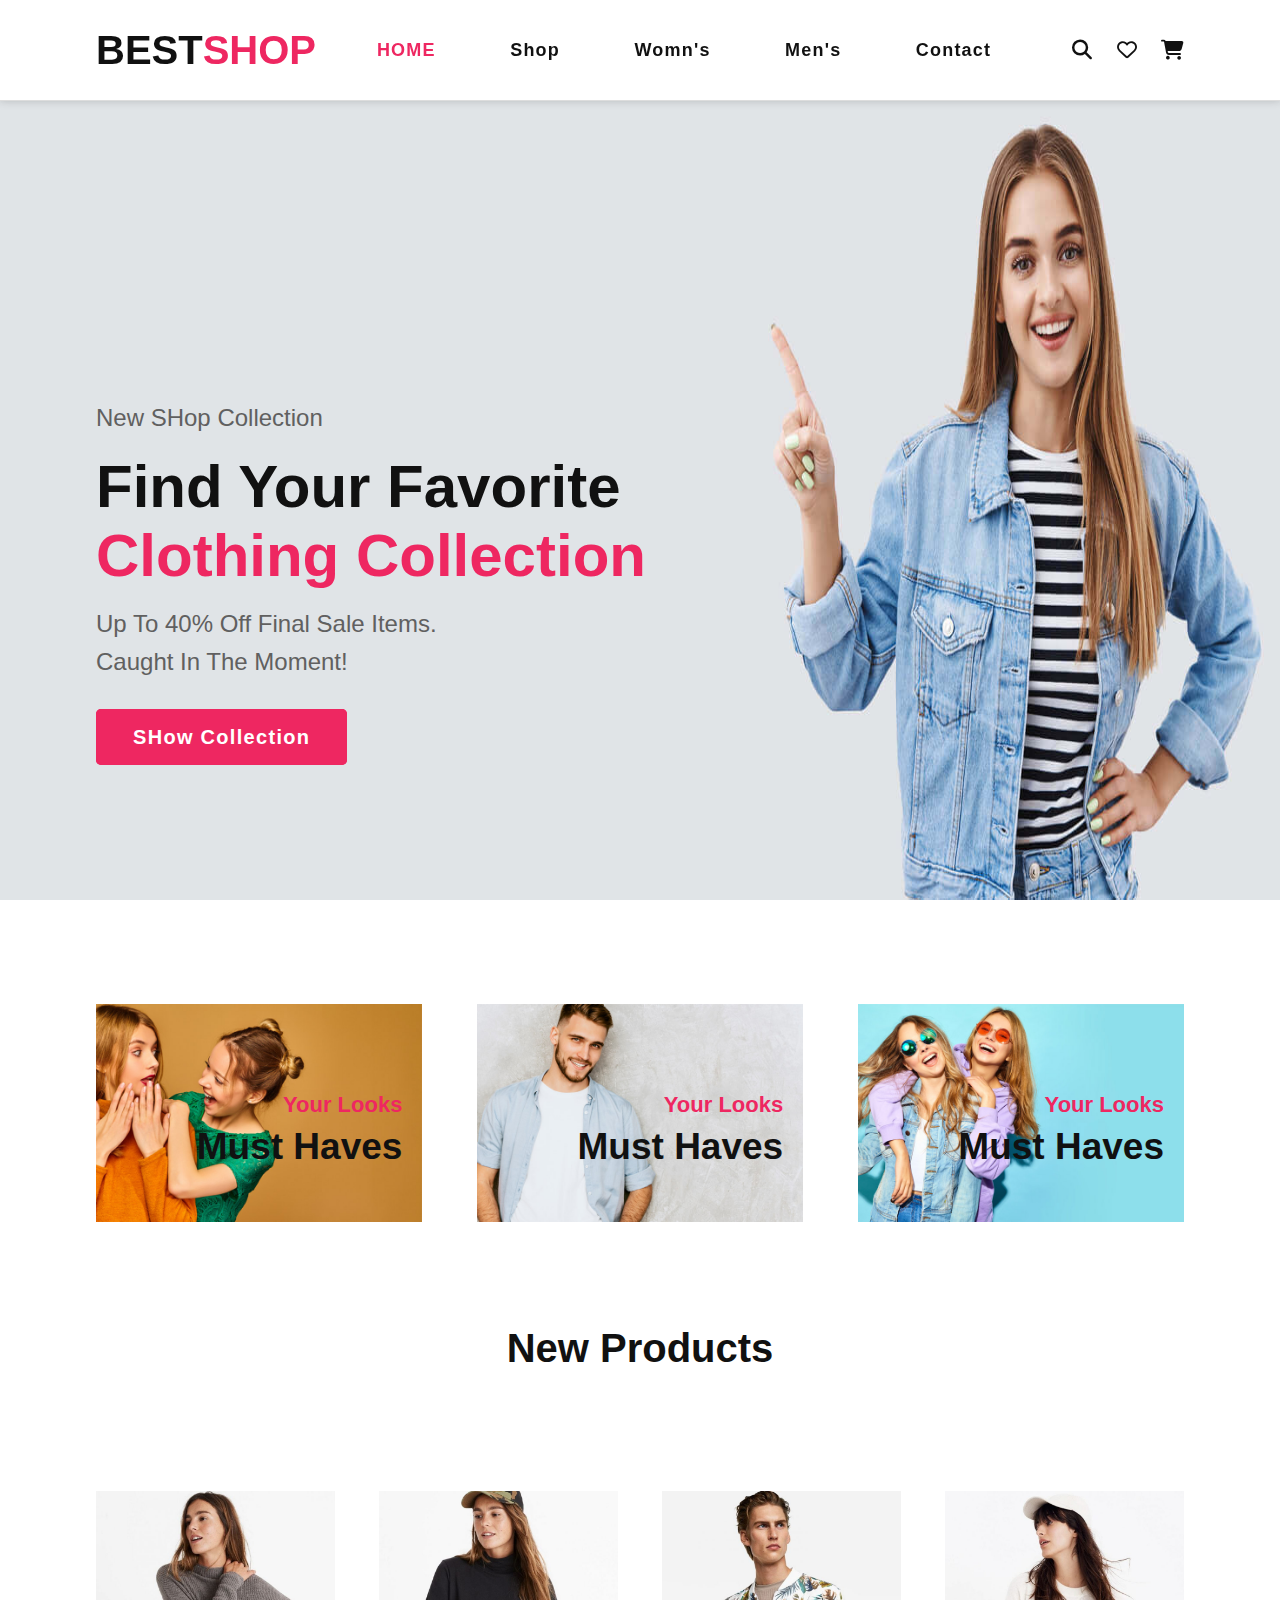
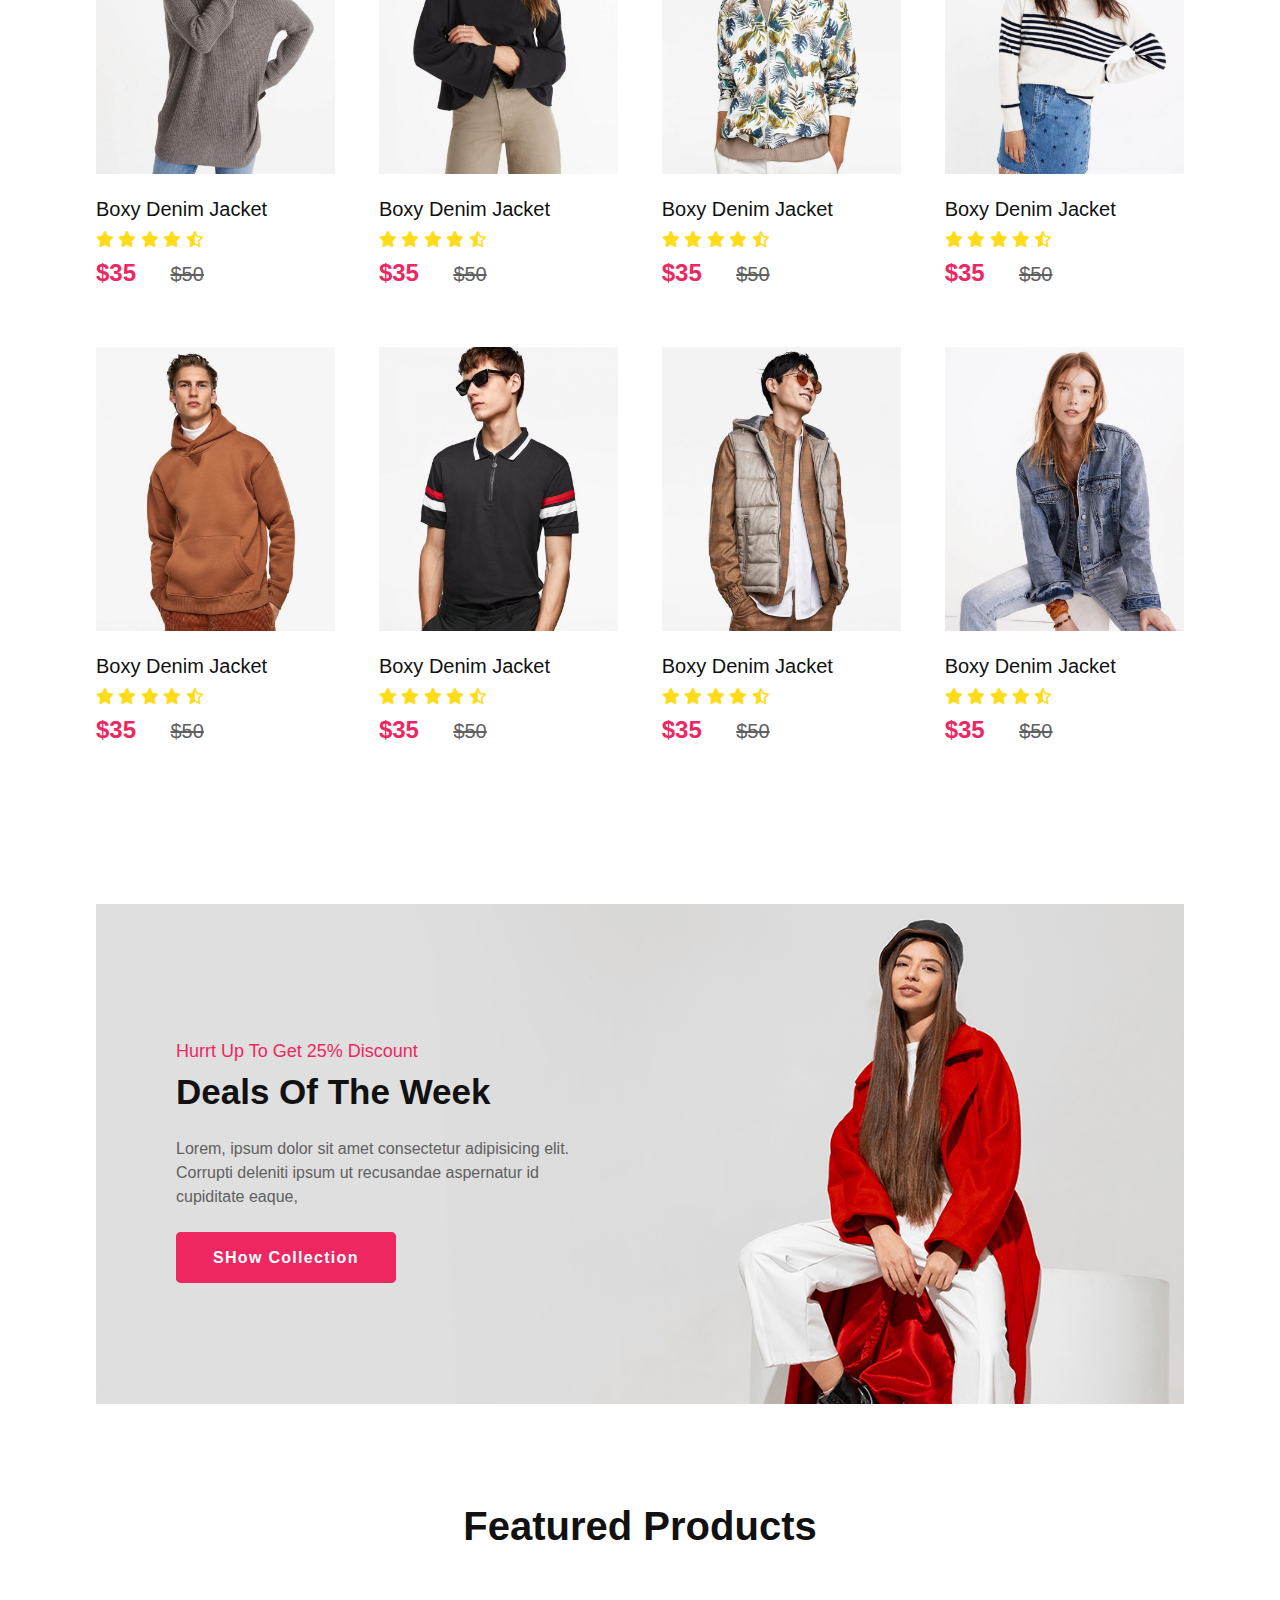
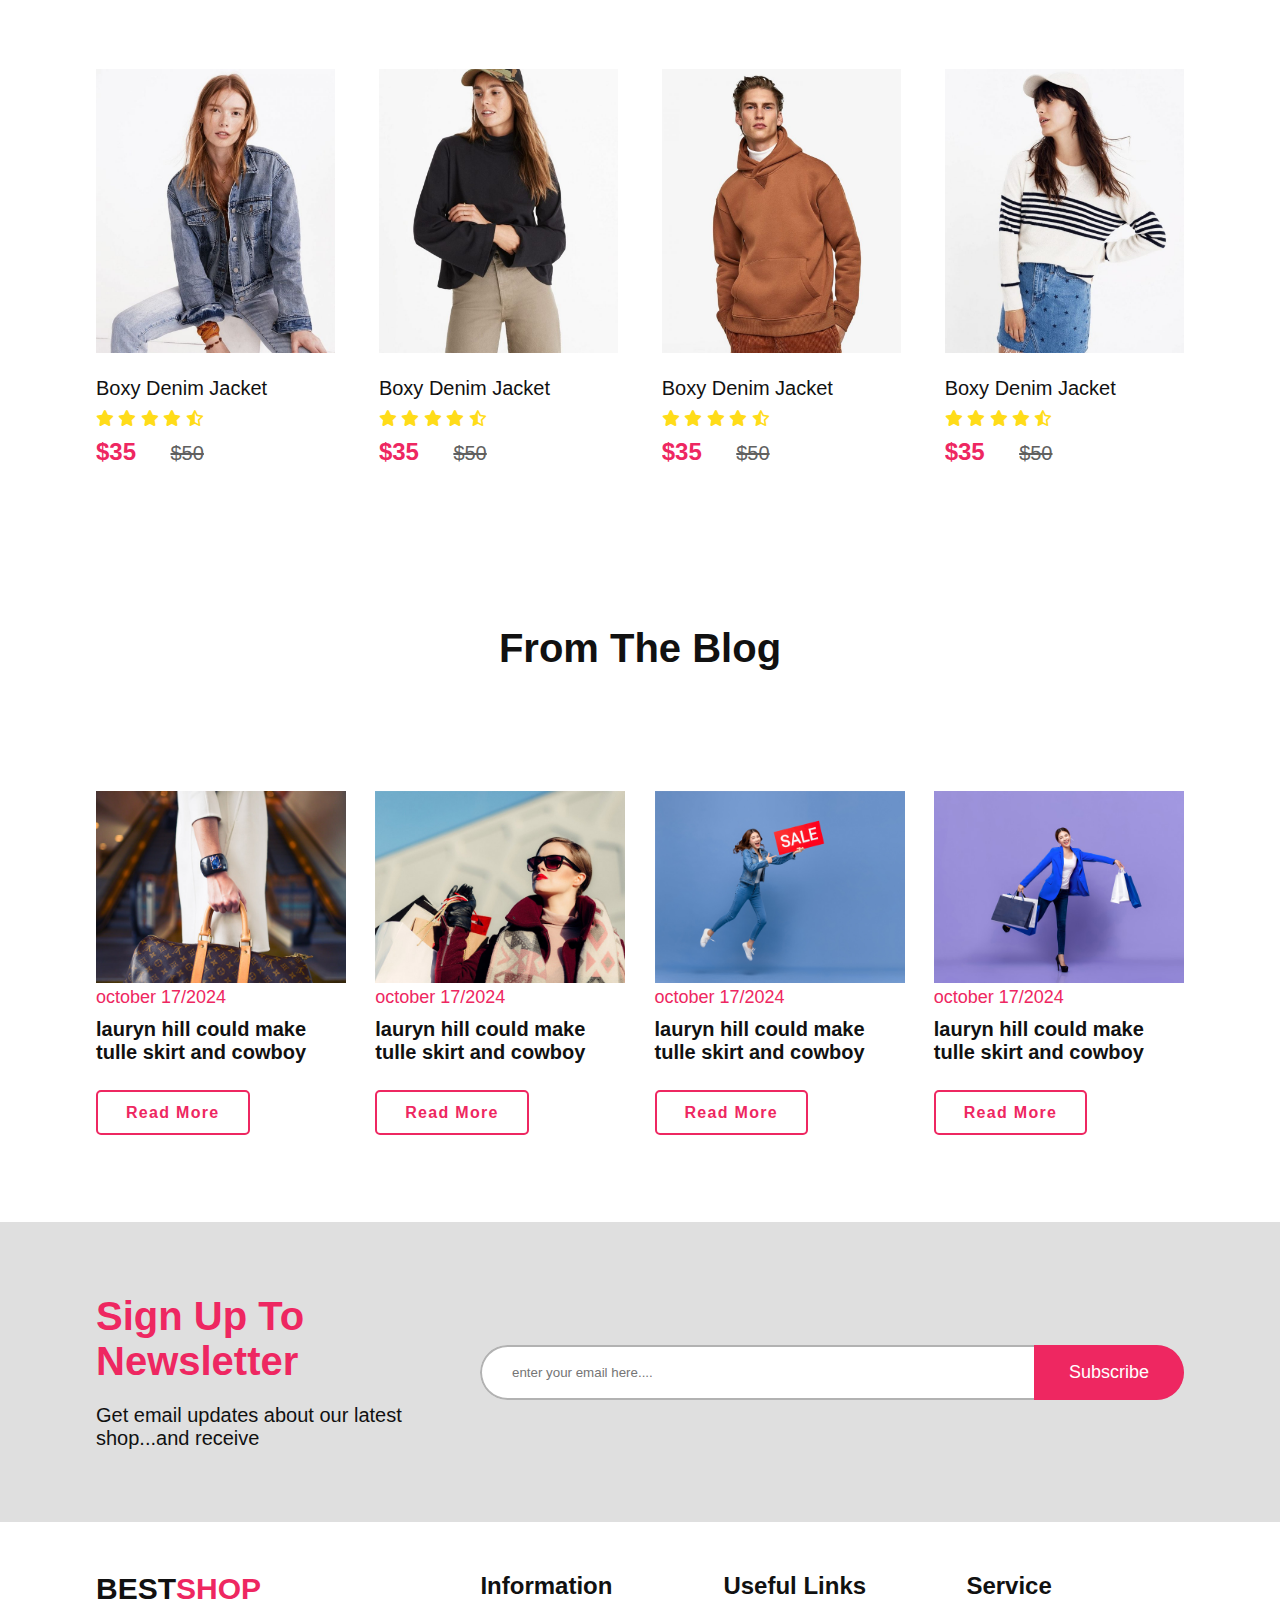
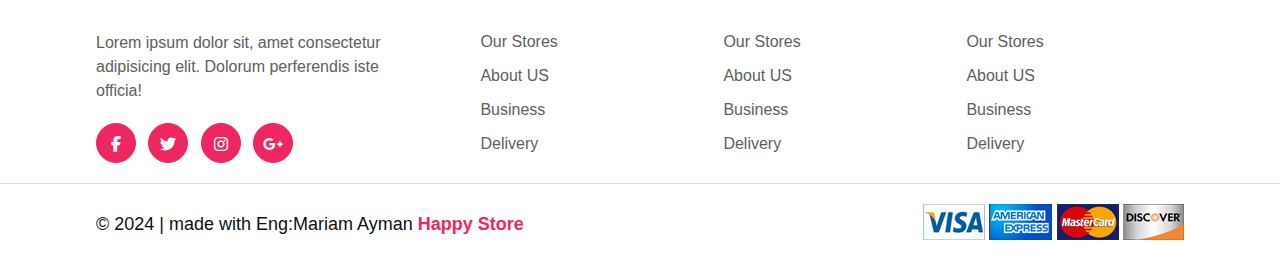
<file: index.html>
<!DOCTYPE html>
<html lang="en">
<head>
    <meta charset="UTF-8">
    <meta name="viewport" content="width=device-width, initial-scale=1.0">
    <title>HAPPY STORE</title>
    <link rel="stylesheet" href="style.css">
    <link rel="stylesheet" href="https://cdnjs.cloudflare.com/ajax/libs/font-awesome/6.4.0/css/all.min.css">
    <link rel="stylesheet" href="">
</head>
<body>
    <header>
        <nav>
            <a href="#" class="logo">Best<span>shop</span></a>
            <div class="nav-links">
                <a href="#" class="active">HOME</a>
                <a href="#">shop</a>
                <a href="#">Womn's</a>
                <a href="#">Men's</a>
                <a href="#">Contact</a>
            </div>

            <div class="right-nav">
                <a href="#"><i class="fa-solid fa-magnifying-glass"></i></a>
                <a href="#"><i class="fa-regular fa-heart"></i></a>
                <a href="#"><i class="fa-solid fa-cart-shopping"></i></a>
            </div>
        </nav>
    </header>

    <section class="hero">
        <img src="img/bg-home.jpg" alt="">
        <div class="container">
            <div class="content">
                <p>New SHop Collection</p>
                <h1>Find Your Favorite <br><span>Clothing Collection</span></h1>
                <p>up to 40% off final sale items.</p>
                <p class="last-p">caught in the moment!</p>
                <a href="#" class="btn">SHow Collection</a>
            </div>
        </div>
    </section>

    <section class="banner">
        <div class="boxs containar">
            <div class="box">
                <img src="img/b-1.jpg" alt="">
                <div class="text">
                    <span>Your Looks</span>
                    <h5>Must Haves</h5>
                    <a href="#" class="btn">Discover Now</a>
                </div>
            </div>
            <div class="box">
                <img src="img/b-2.jpg" alt="">
                <div class="text">
                    <span>Your Looks</span>
                    <h5>Must Haves</h5>
                    <a href="#" class="btn">Discover Now</a>
                </div>
            </div>
            <div class="box">
                <img src="img/b-3.jpg" alt="">
                <div class="text">
                    <span>Your Looks</span>
                    <h5>Must Haves</h5>
                    <a href="#" class="btn">Discover Now</a>
                </div>
            </div>
        </div>
    </section>


    <section class="products">
        <div class="container">
            <div class="top-sec">
                <h3>New Products</h3>
            </div>
            <div class="items">
                <div class="item">
                    <img src="img/1.jpg" alt="">
                    <div class="product-desc">
                        <a href="#" class="title-prod">Boxy Denim Jacket </a>
                        <div class="stars">
                            <i class="fa-solid fa-star"></i>
                            <i class="fa-solid fa-star"></i>
                            <i class="fa-solid fa-star"></i>
                            <i class="fa-solid fa-star"></i>
                            <i class="fa-regular fa-star-half-stroke"></i>
                        </div>
                        <div class="price">
                            <span>$35</span>
                            <del>$50</del>
                        </div>
                        <div class="icon-product">
                            <a href="#"><i class="fa-regular fa-heart"></i></a>
                            <a href="#"><i class="fa-solid fa-cart-shopping"></i></a>
                            <a href="#"><i class="fa-solid fa-arrow-right-arrow-left"></i></a>
                        </div>
                    </div>

                </div>
                <div class="item">
                    <img src="img/2.jpg" alt="">
                    <div class="product-desc">
                        <a href="#" class="title-prod">Boxy Denim Jacket </a>
                        <div class="stars">
                            <i class="fa-solid fa-star"></i>
                            <i class="fa-solid fa-star"></i>
                            <i class="fa-solid fa-star"></i>
                            <i class="fa-solid fa-star"></i>
                            <i class="fa-regular fa-star-half-stroke"></i>
                        </div>
                        <div class="price">
                            <span>$35</span>
                            <del>$50</del>
                        </div>
                        <div class="icon-product">
                            <a href="#"><i class="fa-regular fa-heart"></i></a>
                            <a href="#"><i class="fa-solid fa-cart-shopping"></i></a>
                            <a href="#"><i class="fa-solid fa-arrow-right-arrow-left"></i></a>
                        </div>
                    </div>
                </div>
                <div class="item">
                    <img src="img/3.jpg" alt="">
                    <div class="product-desc">
                        <a href="#" class="title-prod">Boxy Denim Jacket </a>
                        <div class="stars">
                            <i class="fa-solid fa-star"></i>
                            <i class="fa-solid fa-star"></i>
                            <i class="fa-solid fa-star"></i>
                            <i class="fa-solid fa-star"></i>
                            <i class="fa-regular fa-star-half-stroke"></i>
                        </div>
                        <div class="price">
                            <span>$35</span>
                            <del>$50</del>
                        </div>
                        <div class="icon-product">
                            <a href="#"><i class="fa-regular fa-heart"></i></a>
                            <a href="#"><i class="fa-solid fa-cart-shopping"></i></a>
                            <a href="#"><i class="fa-solid fa-arrow-right-arrow-left"></i></a>
                        </div>
                    </div>
                </div>
                <div class="item">
                    <img src="img/4.jpg" alt="">
                    <div class="product-desc">
                        <a href="#" class="title-prod">Boxy Denim Jacket </a>
                        <div class="stars">
                            <i class="fa-solid fa-star"></i>
                            <i class="fa-solid fa-star"></i>
                            <i class="fa-solid fa-star"></i>
                            <i class="fa-solid fa-star"></i>
                            <i class="fa-regular fa-star-half-stroke"></i>
                        </div>
                        <div class="price">
                            <span>$35</span>
                            <del>$50</del>
                        </div>
                        <div class="icon-product">
                            <a href="#"><i class="fa-regular fa-heart"></i></a>
                            <a href="#"><i class="fa-solid fa-cart-shopping"></i></a>
                            <a href="#"><i class="fa-solid fa-arrow-right-arrow-left"></i></a>
                        </div>
                    </div>
                </div>
                <div class="item">
                    <img src="img/5.jpg" alt="">
                    <div class="product-desc">
                        <a href="#" class="title-prod">Boxy Denim Jacket </a>
                        <div class="stars">
                            <i class="fa-solid fa-star"></i>
                            <i class="fa-solid fa-star"></i>
                            <i class="fa-solid fa-star"></i>
                            <i class="fa-solid fa-star"></i>
                            <i class="fa-regular fa-star-half-stroke"></i>
                        </div>
                        <div class="price">
                            <span>$35</span>
                            <del>$50</del>
                        </div>
                        <div class="icon-product">
                            <a href="#"><i class="fa-regular fa-heart"></i></a>
                            <a href="#"><i class="fa-solid fa-cart-shopping"></i></a>
                            <a href="#"><i class="fa-solid fa-arrow-right-arrow-left"></i></a>
                        </div>
                    </div>
                </div>
                <div class="item">
                    <img src="img/6.jpg" alt="">
                    <div class="product-desc">
                        <a href="#" class="title-prod">Boxy Denim Jacket </a>
                        <div class="stars">
                            <i class="fa-solid fa-star"></i>
                            <i class="fa-solid fa-star"></i>
                            <i class="fa-solid fa-star"></i>
                            <i class="fa-solid fa-star"></i>
                            <i class="fa-regular fa-star-half-stroke"></i>
                        </div>
                        <div class="price">
                            <span>$35</span>
                            <del>$50</del>
                        </div>
                        <div class="icon-product">
                            <a href="#"><i class="fa-regular fa-heart"></i></a>
                            <a href="#"><i class="fa-solid fa-cart-shopping"></i></a>
                            <a href="#"><i class="fa-solid fa-arrow-right-arrow-left"></i></a>
                        </div>
                    </div>
                </div>
                    <div class="item">
                        <img src="img/7.jpg" alt="">
                        <div class="product-desc">
                            <a href="#" class="title-prod">Boxy Denim Jacket </a>
                            <div class="stars">
                                <i class="fa-solid fa-star"></i>
                                <i class="fa-solid fa-star"></i>
                                <i class="fa-solid fa-star"></i>
                                <i class="fa-solid fa-star"></i>
                                <i class="fa-regular fa-star-half-stroke"></i>
                            </div>
                            <div class="price">
                                <span>$35</span>
                                <del>$50</del>
                            </div>
                            <div class="icon-product">
                                <a href="#"><i class="fa-regular fa-heart"></i></a>
                                <a href="#"><i class="fa-solid fa-cart-shopping"></i></a>
                                <a href="#"><i class="fa-solid fa-arrow-right-arrow-left"></i></a>
                            </div>
                        </div>
                    </div>
                    <div class="item">
                        <img src="img/8.jpg" alt="">
                        <div class="product-desc">
                            <a href="#" class="title-prod">Boxy Denim Jacket </a>
                            <div class="stars">
                                <i class="fa-solid fa-star"></i>
                                <i class="fa-solid fa-star"></i>
                                <i class="fa-solid fa-star"></i>
                                <i class="fa-solid fa-star"></i>
                                <i class="fa-regular fa-star-half-stroke"></i>
                            </div>
                            <div class="price">
                                <span>$35</span>
                                <del>$50</del>
                            </div>
                            <div class="icon-product">
                                <a href="#"><i class="fa-regular fa-heart"></i></a>
                                <a href="#"><i class="fa-solid fa-cart-shopping"></i></a>
                                <a href="#"><i class="fa-solid fa-arrow-right-arrow-left"></i></a>
                            </div>
                        </div>
                    </div>
            </div>
                                  <!---8 item-->

                        </div>
                    </div>
                </div>
            </div>
        </div>
    </section>

    <section class="banner-2">
        <div class="container">
            <div class="content">
                <span>hurrt up to get 25% discount </span>
                <h3>deals of the week</h3>
                <p>Lorem, ipsum dolor sit amet consectetur adipisicing elit.
                     Corrupti deleniti ipsum ut recusandae aspernatur id cupiditate eaque,</p>
                <a href="#" class="btn"> SHow Collection</a>
            </div>
        </div>
    </section>

    <section class="products">
        <div class="container">
            <div class="top-sec">
                <h3>Featured Products</h3>
            </div>
            <div class="items">
                <div class="item">
                    <img src="img/8.jpg" alt="">
                    <div class="product-desc">
                        <a href="#" class="title-prod">Boxy Denim Jacket </a>
                        <div class="stars">
                            <i class="fa-solid fa-star"></i>
                            <i class="fa-solid fa-star"></i>
                            <i class="fa-solid fa-star"></i>
                            <i class="fa-solid fa-star"></i>
                            <i class="fa-regular fa-star-half-stroke"></i>
                        </div>
                        <div class="price">
                            <span>$35</span>
                            <del>$50</del>
                        </div>
                        <div class="icon-product">
                            <a href="#"><i class="fa-regular fa-heart"></i></a>
                            <a href="#"><i class="fa-solid fa-cart-shopping"></i></a>
                            <a href="#"><i class="fa-solid fa-arrow-right-arrow-left"></i></a>
                        </div>
                    </div>

                </div>
                <div class="item">
                    <img src="img/2.jpg" alt="">
                    <div class="product-desc">
                        <a href="#" class="title-prod">Boxy Denim Jacket </a>
                        <div class="stars">
                            <i class="fa-solid fa-star"></i>
                            <i class="fa-solid fa-star"></i>
                            <i class="fa-solid fa-star"></i>
                            <i class="fa-solid fa-star"></i>
                            <i class="fa-regular fa-star-half-stroke"></i>
                        </div>
                        <div class="price">
                            <span>$35</span>
                            <del>$50</del>
                        </div>
                        <div class="icon-product">
                            <a href="#"><i class="fa-regular fa-heart"></i></a>
                            <a href="#"><i class="fa-solid fa-cart-shopping"></i></a>
                            <a href="#"><i class="fa-solid fa-arrow-right-arrow-left"></i></a>
                        </div>
                    </div>
                </div>
                <div class="item">
                    <img src="img/5.jpg" alt="">
                    <div class="product-desc">
                        <a href="#" class="title-prod">Boxy Denim Jacket </a>
                        <div class="stars">
                            <i class="fa-solid fa-star"></i>
                            <i class="fa-solid fa-star"></i>
                            <i class="fa-solid fa-star"></i>
                            <i class="fa-solid fa-star"></i>
                            <i class="fa-regular fa-star-half-stroke"></i>
                        </div>
                        <div class="price">
                            <span>$35</span>
                            <del>$50</del>
                        </div>
                        <div class="icon-product">
                            <a href="#"><i class="fa-regular fa-heart"></i></a>
                            <a href="#"><i class="fa-solid fa-cart-shopping"></i></a>
                            <a href="#"><i class="fa-solid fa-arrow-right-arrow-left"></i></a>
                        </div>
                    </div>
                </div>
                <div class="item">
                    <img src="img/4.jpg" alt="">
                    <div class="product-desc">
                        <a href="#" class="title-prod">Boxy Denim Jacket </a>
                        <div class="stars">
                            <i class="fa-solid fa-star"></i>
                            <i class="fa-solid fa-star"></i>
                            <i class="fa-solid fa-star"></i>
                            <i class="fa-solid fa-star"></i>
                            <i class="fa-regular fa-star-half-stroke"></i>
                        </div>
                        <div class="price">
                            <span>$35</span>
                            <del>$50</del>
                        </div>
                        <div class="icon-product">
                            <a href="#"><i class="fa-regular fa-heart"></i></a>
                            <a href="#"><i class="fa-solid fa-cart-shopping"></i></a>
                            <a href="#"><i class="fa-solid fa-arrow-right-arrow-left"></i></a>
                        </div>
                    </div>
                </div>
            </div>
                                  <!---4 item-->

                        </div>
                    </div>
                </div>
            </div>
        </div>
    </section>

    <section class="blog">
        <div class="container">
            <div class="top-sec">
                <h3>From The Blog</h3>
            </div>

            <div class="boxs">
                <div class="box">
                    <img src="img/blog1.jpg" alt="">
                    <div class="desc-blog">
                        <span>october 17/2024</span>
                        <h4>lauryn hill could make tulle skirt and cowboy</h4>
                        <a href="#" class="btn"> Read More</a>
                    </div>
                </div>
                <div class="box">
                    <img src="img/blog2.jpg" alt="">
                    <div class="desc-blog">
                        <span>october 17/2024</span>
                        <h4>lauryn hill could make tulle skirt and cowboy</h4>
                        <a href="#" class="btn"> Read More</a>
                    </div>
                </div>
                <div class="box">
                    <img src="img/blog3.jpg" alt="">
                    <div class="desc-blog">
                        <span>october 17/2024</span>
                        <h4>lauryn hill could make tulle skirt and cowboy</h4>
                        <a href="#" class="btn"> Read More</a>
                    </div>
                </div>
                <div class="box">
                    <img src="img/blog4.jpg" alt="">
                    <div class="desc-blog">
                        <span>october 17/2024</span>
                        <h4>lauryn hill could make tulle skirt and cowboy</h4>
                        <a href="#" class="btn"> Read More</a>
                    </div>
                </div>
        </div>
    </section>

    <div class="newsletter">
        <div class="container">
            <div class="text">
                <h4>sign up to newsletter</h4>
                <p>Get email updates about our latest shop...and receive </p>
            </div>
            <div class="subscribe-form">
                <form action="">
                    <input type="email" placeholder="enter your email here....">
                    <button class="btn-ser">Subscribe</button>
                </form>
            </div>
        </div>
    </div>

    <footer>
        <div class="container">
            <div class="big-rows">
                <h6 class="logo">best<span>shop</span></h6>
                <p>Lorem ipsum dolor sit, amet consectetur adipisicing elit. Dolorum perferendis iste officia!</p>
                <div class="cosial-icon">
                    <a href="#"><i class="fa-brands fa-facebook-f"></i></a>
                    <a href="#"><i class="fa-brands fa-twitter"></i></a>
                    <a href="#"><i class="fa-brands fa-instagram"></i></a>
                    <a href="#"><i class="fa-brands fa-google-plus-g"></i></a>
                </div>
            </div>

            <div class="row">
                <h2 class="title">Information</h2>
                <div class="links">
                    <a href="#">Our Stores</a>
                    <a href="#">About US</a>
                    <a href="#">Business</a>
                    <a href="#">Delivery</a>
                </div>
            </div>
            <div class="row">
                <h2 class="title">Useful Links</h2>
                <div class="links">
                    <a href="#">Our Stores</a>
                    <a href="#">About US</a>
                    <a href="#">Business</a>
                    <a href="#">Delivery</a>
                </div>
            </div>
            <div class="row">
                <h2 class="title">Service</h2>
                <div class="links">
                    <a href="#">Our Stores</a>
                    <a href="#">About US</a>
                    <a href="#">Business</a>
                    <a href="#">Delivery</a>
                </div>
            </div>
        </div>

        <div class="bottom-footer">
            <div class="content">
                <p>&copy; 2024 | made with Eng:Mariam Ayman <span>Happy Store</span></p>
            <div class="payment-img">
                <img src="img/payment-1.png" alt="">
                <img src="img/payment-2.png" alt="">
                <img src="img/payment-3.png" alt="">
                <img src="img/payment-4.png" alt="">
            </div>
        </div>
    </footer>
</body>
</html>
</file>
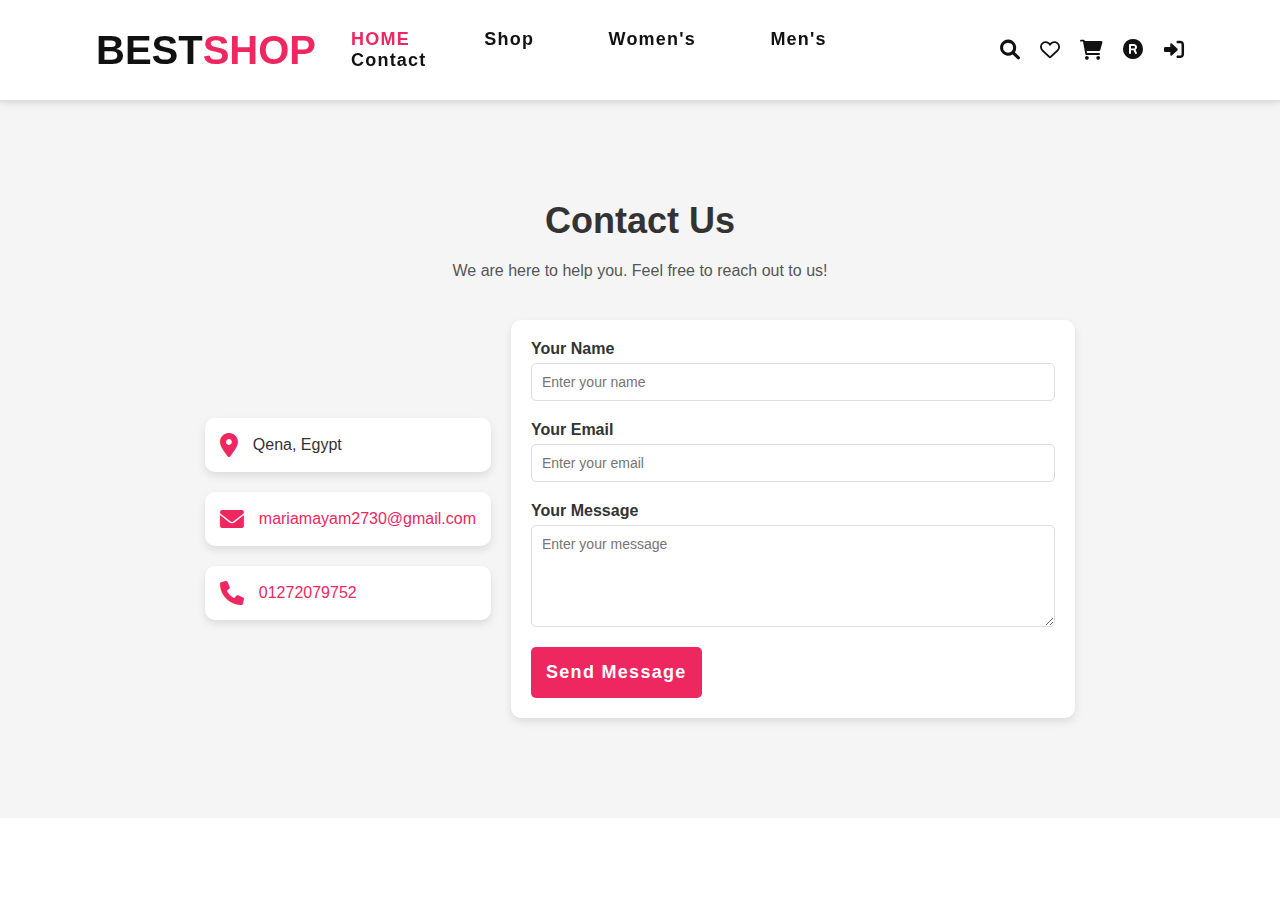
<file: contact.html>
<!DOCTYPE html>
<html lang="en">
<head>
    <meta charset="UTF-8">
    <meta name="viewport" content="width=device-width, initial-scale=1.0">
    <link href="https://cdnjs.cloudflare.com/ajax/libs/font-awesome/6.0.0-beta3/css/all.min.css" rel="stylesheet">
    <title>Contact Us</title>
    <style>
        /* Reset styles */
* {
    margin: 0;
    padding: 0;
    box-sizing: border-box;
}

body {
    font-family: Arial, sans-serif;
}
* {
            padding: 0;
            margin: 0;
            box-sizing: border-box;
            font-family: "Roboto condensed", sans-serif;
            text-decoration: none;
            transition: 0.3s;
        }
        section {
            margin: 100px 0;
        }
        .container {
            width: 85%;
            margin: auto;
        }
        .containar {
            width: 85%;
            margin: auto;
        }
        .btn {
            padding: 15px 35px;
            background-color: #ee2761;
            border-radius: 5px;
            color: #fff;
            font-weight: bold;
            letter-spacing: 1.3px;
            border: 2px solid #ee2761;
        }
        .btn:hover {
            background-color: transparent;
            color: #ee2761;
        }
        .boxs {
            display: flex;
            justify-content: space-between;
            align-items: center;
        }
        .boxs .box {
            width: 30%;
        }
        .top-sec {
            text-align: center;
            padding: 0 0 100px;
        }
        .top-sec h3 {
            font-size: 40px;
            padding-bottom: 20px;
            color: #111;
            position: relative;
        }
        .top-sec h3::after {
            content: "";
            bottom: 0;
            left: 50%;
            transform: translateX(-50%);
            width: 100px;
            height: 4px;
            background-color: #ee2761;
            border-radius: 5px;
        }
        header {
            width: 100vw;
            
            position: fixed;
            top: 0;
            right: 0;
            left: 0;
            background-color: #fff;
            border-bottom: 1px solid #94949450;
            box-shadow: 0px 0px 8px #44444441;
            z-index: 100;
        }
        header nav {
            width: 85%;
            margin: auto;
            height: 100px;
            display: flex;
            justify-content: space-between;
            align-items: center;
        }
        header nav .logo {
            color: #111;
            font-size: 40px;
            font-weight: 800;
            text-transform: uppercase;
        }
        header nav .logo span {
            color: #ee2761;
        }
        header nav .nav-links a {
            color: #111;
            font-size: 18px;
            font-weight: 600;
            letter-spacing: 1.2px;
            margin: 0 35px;
            text-transform: capitalize;
        }
        header nav .nav-links a:hover,
        header nav .nav-links a.active {
            color: #ee2761;
        }
        header nav .right-nav {
            display: flex;
            align-items: center;
        }
        header nav .right-nav i {
            color: #111;
            font-size: 20px;
            margin-left: 20px;
        }
        header nav .right-nav i:hover {
            color: #ee2761;
        }

/* Contact section */
/* Contact Section */
.contact {
    padding: 100px 10%;
    background-color: #f5f5f5;
}

.contact h1 {
    font-size: 36px;
    color: #333;
    text-align: center;
    margin-bottom: 20px;
}

.contact .description {
    text-align: center;
    font-size: 16px;
    color: #555;
    margin-bottom: 40px;
}

.contact-grid {
    display: grid;
    grid-template-columns: 1fr 2fr;
    gap: 20px;
    align-items: center;
}

.contact-info {
    display: flex;
    flex-direction: column;
    gap: 20px;
}

.info-item {
    display: flex;
    align-items: center;
    gap: 15px;
    background-color: #fff;
    padding: 15px;
    border-radius: 10px;
    box-shadow: 0 4px 8px rgba(0, 0, 0, 0.1);
}

.info-item i {
    font-size: 24px;
    color: #ee2761;
}

.info-item p {
    margin: 0;
    font-size: 16px;
    color: #333;
}

.info-item a {
    color: #ee2761;
    text-decoration: none;
}

.info-item a:hover {
    text-decoration: underline;
}

.contact-form {
    background-color: #fff;
    padding: 20px;
    border-radius: 10px;
    box-shadow: 0 4px 8px rgba(0, 0, 0, 0.1);
}

.contact-form .form-group {
    display: flex;
    flex-direction: column;
    margin-bottom: 20px;
}

.contact-form label {
    margin-bottom: 5px;
    font-weight: bold;
    color: #333;
}

.contact-form input,
.contact-form textarea {
    width: 100%;
    padding: 10px;
    border: 1px solid #ddd;
    border-radius: 5px;
    font-size: 14px;
}

.contact-form input:focus,
.contact-form textarea:focus {
    outline: none;
    border-color: #ee2761;
    box-shadow: 0 0 5px rgba(238, 39, 97, 0.5);
}

.contact-form button {
    padding: 15px;
    background: #ee2761;
    border: none;
    border-radius: 5px;
    color: #fff;
    font-size: 18px;
    cursor: pointer;
}

.contact-form button:hover {
    background: #d21f5d;
}

/* Responsive Design */
@media (max-width: 768px) {
    .contact-grid {
        grid-template-columns: 1fr;
    }
}

/* Footer */
footer {
    background-color: #333;
    color: #fff;
    text-align: center;
    padding: 20px 0;
}

/* Responsive Design */
@media (max-width: 768px) {
    nav .logo {
        font-size: 20px;
    }

    nav ul {
        display: none;
    }

    .contact .container {
        width: 95%;
    }

    .contact-form {
        flex-direction: column;
        gap: 15px;
    }
}

@media (max-width: 480px) {
    .contact h1 {
        font-size: 28px;
    }

    .contact p {
        font-size: 14px;
    }

    .contact-form button {
        padding: 12px;
        font-size: 14px;
    }
}

    </style>
</head>
<body>

    <header>
        <nav>
            <a href="#" class="logo">Best<span>shop</span></a>
            <div class="nav-links">
                <a href="../happy_store-main/index.html" class="active">HOME</a>
                <a href="#">shop</a>
                <a href="#">Women's</a>
                <a href="#">Men's</a>
                <a href="../happy_store-main/contact.html">Contact</a>
            </div>

            <div class="right-nav">
                <a href="#" ><i class="fa-solid fa-magnifying-glass"></i></a>
                <a href="#"><i class="fa-regular fa-heart"></i></a>
                <a href="#"><i class="fa-solid fa-cart-shopping"></i></a>
                <a href="../happy_store-main/register.html" id="navbarregisterBtn"><i class="fa-solid fa-registered"></i></a>
                <a href="../happy_store-main/login.html" id="navbarLoginBtn" ><i class="fa-solid fa-right-to-bracket"></i></a>
            </div>
        </nav>
    </header>
    <section class="contact">
        <div class="container">
            <h1>Contact Us</h1>
            <p class="description">We are here to help you. Feel free to reach out to us!</p>
            <div class="contact-grid">
                <div class="contact-info">
                    <div class="info-item">
                        <i class="fas fa-map-marker-alt"></i>
                        <p>Qena, Egypt</p>
                    </div>
                    <div class="info-item">
                        <i class="fas fa-envelope"></i>
                        <p><a href="mailto:mariamayam2730@gmail.com">mariamayam2730@gmail.com</a></p>
                    </div>
                    <div class="info-item">
                        <i class="fas fa-phone"></i>
                        <p><a href="https://api.whatsapp.com/send?phone=01272079752">01272079752</a></p>
                    </div>
                </div>
                <form action="#" method="POST" class="contact-form">
                    <div class="form-group">
                        <label for="name">Your Name</label>
                        <input type="text" id="name" name="name" placeholder="Enter your name" required>
                    </div>
                    <div class="form-group">
                        <label for="email">Your Email</label>
                        <input type="email" id="email" name="email" placeholder="Enter your email" required>
                    </div>
                    <div class="form-group">
                        <label for="message">Your Message</label>
                        <textarea id="message" name="message" placeholder="Enter your message" rows="5" required></textarea>
                    </div>
                    <button type="submit" class="btn">Send Message</button>
                </form>
            </div>
        </div>
    </section>
    
    </section>

    

</body>
</html>
</file>
<file: style.css>
* {
  padding: 0;
  margin: 0;
  box-sizing: border-box;
  font-family: "Roboto condensed", sans-serif;
  text-decoration: none;
  transition: 0.3s;
}
section {
  margin: 100px 0;
}
.container {
  width: 85%;
  margin: auto;
}
.containar {
  width: 85%;
  margin: auto;
}
.btn {
  padding: 15px 35px;
  background-color: #ee2761;
  border-radius: 5px;
  color: #fff;
  font-weight: bold;
  letter-spacing: 1.3px;
  border: 2px solid #ee2761;
}
.btn:hover {
  background-color: transparent;
  color: #ee2761;
}
.boxs {
  display: flex;
  justify-content: space-between;
  align-items: center;
}
.boxs .box {
  width: 30%;
}
.top-sec {
  text-align: center;
  padding: 0 0 100px;
}
.top-sec h3 {
  font-size: 40px;
  padding-bottom: 20px;
  color: #111;
  position: relative;
}
.top-sec h3::after {
  content: "";

  bottom: 0;
  left: 50%;
  transform: translateX(-50%);
  width: 100px;
  height: 4px;
  background-color: #ee2761;
  border-radius: 5px;
}
/*star header*/
header {
  width: 100vw;
  position: fixed;
  top: 0;
  right: 0;
  left: 0;
  background-color: #fff;
  border-bottom: 1px solid #94949450;
  box-shadow: 0px 0px 8px #44444441;
  z-index: 100;
}
header nav {
  width: 85%;
  margin: auto;
  height: 100px;
  display: flex;
  justify-content: space-between;
  align-items: center;
}
header nav .logo {
  color: #111;
  font-size: 40px;
  font-weight: 800;
  text-transform: uppercase;
}
header nav .logo span {
  color: #ee2761;
}
header nav .nav-links a {
  color: #111;
  font-size: 18px;
  font-weight: 600;
  letter-spacing: 1.2px;
  margin: 0 35px;
  text-transform: capitalize;
}
header nav .nav-links a:hover,
header nav .nav-links a.active {
  color: #ee2761;
}
header nav .right-nav i {
  color: #111;
  font-size: 20px;
  margin-left: 20px;
}
header nav .right-nav i:hover {
  color: #ee2761;
}
/*start hero*/
.hero img {
  margin-bottom: 0;
  width: 100%;
  height: calc(100vh - 100px);
  /* background-image: url(img/bg-home.jpg); */
  background-size: cover;
  background-position: right;
}
.hero .container {
  position: relative;
  height: 100%;
}
.hero .content {
  position: absolute;
  top: -500px;
}
.hero .content p {
  color: #606060;
  font-size: 24px;
  margin-bottom: 10px;
  text-transform: capitalize;
}
.hero .content h1 {
  color: #111;
  font-size: 80px;
  text-transform: capitalize;
  margin: 20px 0;
}
.hero .content h1 span {
  color: #ee2761;
}
.hero .content p.last-p {
  margin-bottom: 50px;
}
.hero .content .btn {
  font-size: 20px;
}

/*start banner*/
.banner .boxs .box img {
  width: 100%;
}
.banner .boxs .box {
  position: relative;
  overflow: hidden;
}
.banner .boxs .box .text {
  position: absolute;
  bottom: 10px;
  right: 20px;
  text-align: right;
}
.banner .boxs .box:hover .text {
  bottom: 40px;
}
.banner .boxs .box .text span {
  color: #ee2761;
  font-size: 22px;
  font-weight: 600;
}
.banner .boxs .box .text h5 {
  color: #111;
  font-size: 37px;
  margin: 8px 0 30px;
}
.banner .boxs .box .text .btn {
  opacity: 0;
}
.banner .boxs .box:hover .text .btn {
  opacity: 1;
}

/*start product*/
.products .items {
  display: flex;
  justify-content: space-between;
  align-items: center;
  flex-wrap: wrap;
}
.products .items .item {
  width: 22%;
  margin-bottom: 60px;
  position: relative;
  overflow: hidden;
}
.products .items .item img {
  width: 100%;
  margin-bottom: 20px;
}
.products .items .item .title-prod {
  color: #111;
  font-size: 20px;
}
.products .items .item .title-prod:hover {
  color: #ee2761;
}
.products .items .item .stars {
  margin: 10px 0;
}
.products .items .item .stars i {
  color: #ffdc19;
}
.products .items .item .price span {
  color: #ee2761;
  font-size: 24px;
  font-weight: 600;
  margin-right: 30px;
}
.products .items .item .price del {
  color: #606060;
  font-size: 20px;
  text-decoration: line-through;
}
.products .items .item:hover .icon-product {
  right: 30px;
}
.products .items .item .icon-product {
  position: absolute;
  top: 50%;
  transform: translateY(-50%);
  right: -50px;
  display: flex;
  flex-direction: column;
}
.products .items .item .icon-product i {
  width: 40px;
  height: 40px;
  text-align: center;
  line-height: 40px;
  border: 1px solid #1111116e;
  color: #111;
  background-color: #fff;
  font-size: 18px;
  margin-bottom: 10px;
}
.products .items .item .icon-product i:hover {
  background-color: #ee2761;
  color: #fff;
}

/*start banner*/
.banner-2 .container {
  background: url(img/banne-2.png);
  height: 500px;
  background-position: top left;
  background-size: cover;
  position: relative;
}
.banner-2 .container .content {
  position: absolute;
  top: 50%;
  left: 80px;
  transform: translateY(-50%);
  width: 400px;
}
.banner-2 .container .content span {
  color: #ee2761;
  font-size: 18px;
  text-transform: capitalize;
}
.banner-2 .container .content h3 {
  color: #111;
  font-size: 35px;
  margin: 10px 0 25px;
  text-transform: capitalize;
}
.banner-2 .container .content p {
  color: #606060;
  margin-bottom: 40px;
  line-height: 1.5;
}

/* strart blog */
.blog .boxs .box {
  width: 23%;
}
.blog .boxs .box img {
  width: 100%;
}
.blog .boxs .box .desc-blog span {
  color: #ee2761;
  font-size: 18px;
}
.blog .boxs .box .desc-blog h4 {
  color: #111;
  font-size: 20px;
  margin: 10px 0 40px;
}
.blog .boxs .box .desc-blog .btn {
  background-color: transparent;
  color: #ee2761;
  padding: 12px 28px;
}
.blog .boxs .box .desc-blog .btn:hover {
  background-color: #ee2761;
  color: #fff;
}

/*start newsletter*/
.newsletter {
  background-color: #dadadada;
  height: 300px;
}
.newsletter .container {
  height: 100%;
  display: flex;
  justify-content: space-between;
  align-items: center;
}
.newsletter .text h4 {
  color: #ee2761;
  font-size: 40px;
  font-weight: 600;
  margin-bottom: 20px;
  text-transform: capitalize;
}
.newsletter .text p {
  margin-top: 10px;
  font-size: 20px;
  color: #111;
}
.newsletter .subscribe-form {
  width: 80%;
  position: relative;
  border-radius: 30px;
  overflow: hidden;
}
.newsletter .subscribe-form input {
  width: 100%;
  border: none;
  outline: none;
  padding: 18px 20px 18px 30px;
  border-radius: 30px;
  border: 2px solid #6060607c;
}
.newsletter .subscribe-form .btn-ser {
  position: absolute;
  top: 0;
  right: 0;
  height: 100%;
  width: 150px;
  border: none;
  background-color: #ee2761;
  color: #fff;
  font-size: 18px;
  font-weight: 500;
  cursor: pointer;
}

/* start footer */
footer .container {
  padding: 50px 0 20px;
  display: flex;
  justify-content: space-between;
}
footer .big-rows {
  width: 33%;
  padding-right: 50px;
}
footer .big-rows .logo {
  font-size: 30px;
  font-weight: bold;
  color: #111;
  margin-bottom: 25px;
  text-transform: uppercase;
}

footer .big-rows .logo span {
  color: #ee2761;
}
footer .big-rows p {
  color: #606060;
  line-height: 1.5;
  margin-bottom: 20px;
}

footer .big-rows .cosial-icon i {
  width: 40px;
  height: 40px;
  color: #fff;
  background-color: #ee2761;
  text-align: center;
  line-height: 40px;
  border-radius: 50%;
  margin-right: 8px;
  border: 1px solid #ee2761;
}

footer .big-rows .cosial-icon i:hover {
  background-color: transparent;
  color: #ee2761;
}
footer .container .row {
  width: 20%;
}
footer .container .row .title {
  color: #111;
  margin-bottom: 25px;
}
footer .container .row .links {
  display: flex;
  flex-direction: column;
}
footer .container .row .links a {
  color: #606060;
  padding: 8px 0;
}
footer .container .row .links a:hover {
  color: #ee2761;
}
footer .bottom-footer {
  border-top: 1px solid #94949450;
}
footer .bottom-footer .content {
  padding: 20px 0;
  width: 85%;
  margin: auto;
  display: flex;
  justify-content: space-between;
  align-items: center;
}
footer .bottom-footer .content p {
  color: #111;
  font-size: 18px;
}
footer .bottom-footer .content p span {
  color: #ee2761;
  font-weight: bold;
}

/* Start Responsive */

@media (max-width: 1700px) {
  .hero .content h1 {
    font-size: 70px;
  }
}

@media (max-width: 1500px) {
  .hero .content h1 {
    font-size: 60px;
  }
}
@media (max-width: 1200px) {
  .hero .content h1 {
    font-size: 50px;
  }
}

@media (max-width: 1100px) {
  header nav .logo {
    font-size: 30px;
  }
  header nav .nav-links a {
    font-size: 13px;
  }
  header nav .right-nav i {
    font-size: 13px;
  }
  .banner-2 .container {
    background-position: center;
  }
}

@media (max-width: 1000px) {
  .hero {
    margin-top: 150px;
  }
  header {
    height: 150px;
  }
  header nav {
    margin: 20px auto;
    flex-direction: column;
  }
  header nav .logo {
    font-size: 30px;
  }
  header nav .nav-links a {
    font-size: 17px;
  }
  header nav .nav-links {
    margin: 18px auto;
  }
  header nav .right-nav i {
    font-size: 22px;
  }
  .hero .content p {
    font-size: 15px;
  }
  .hero .content h1 {
    font-size: 35px;
  }
  .hero .content .btn {
    font-size: 15px;
  }
}

@media (max-width: 900px) {
  header nav .logo {
    font-size: 25px;
    display: block;
  }
  header nav .nav-links a {
    font-size: 15px;
  }
  header nav .right-nav i {
    font-size: 20px;
  }
  .hero .content p {
    font-size: 15px;
  }
  .hero .content h1 {
    font-size: 30px;
  }
  .hero .content .btn {
    font-size: 15px;
  }
  .banner .boxs .box .text h5 {
    font-size: 18px;
    top: 10px;
  }
  .products .items .item .title-prod {
    font-size: 15px;
  }
  .products .items .item .price span {
    font-size: 20px;
  }
  .products .items .item .price del {
    font-size: 17px;
  }
  .banner-2 .container {
    background-position: center;
  }
  footer .big-rows .cosial-icon i {
    width: 30px;
    height: 40px;
  }
}

@media (max-width: 800px) {
  .hero {
    height: calc(100vh - 150px);
  }
  header nav .logo {
    font-size: 30px;
  }
  header nav {
    margin: 20px auto;
    flex-direction: column;
  }
  header nav .nav-links {
    margin: 15px 0;
  }
  header nav .nav-links a {
    font-size: 15px;
  }
  header nav .right-nav i {
    margin-top: 10px;
    font-size: 20px;
  }
  .banner .boxs .box .text {
    font-size: 15px;
    top: 8px;
  }
  .banner .boxs .box .text .btn {
    font-size: 18px;
    padding: 5px 5px;
    margin-top: 5px;
  }
  .top-sec h3 {
    font-size: 35px;
  }
  footer .bottom-footer .content p {
    font-size: 15px;
  }
}

@media (max-width: 800px) {
  header nav .nav-links a {
    font-size: 13px;
  }
  .boxs {
    flex-direction: column;
  }
  .boxs .box {
    width: 50%;
    margin: 10px 0;
  }
  .blog .boxs .box img {
    width: 250px;
  }
  .blog .boxs .box {
    width: 100%;
    text-align: center;
  }
  footer .container {
    display: flex;
    flex-wrap: wrap;
  }
  footer .big-rows {
    width: 45%;
    margin-bottom: 20px;
  }
  footer .container .row {
    width: 40%;
  }
  .bottom-footer .content .payment-img img {
    width: 20%;
  }
  footer .bottom-footer .content p,
  footer .bottom-footer .content span {
    font-size: 13px;
  }
  .newsletter .container {
    flex-direction: column;
    justify-content: space-around;
  }
}

@media (max-width: 700px) {
  .hero {
    background: #e1e1e1;
  }
  .hero img {
    height: calc(100vh - 250px);
  }
  .hero .content {
    top: -300px;
  }

  header nav .nav-links a {
    font-size: 13px;
    margin: 15px 10px;
  }
  .products .items .item {
    width: 30%;
  }
  .subscribe-form {
    display: flex;
    flex-direction: column;
  }
  header {
    width: 100%;
  }
}

@media (max-width: 500px) {
  .hero {
    background: #e1e1e1;
  }
  .hero img {
    height: calc(100vh - 300px);
  }
  .hero .content {
    top: -300px;
  }

  .boxs .box {
    width: 70%;
  }
  .banner-2 .container {
    background-size: cover;
    width: 90%;
  }
  .banner-2 .container .content {
    width: 300px;
    left: 50px;
  }
  .banner-2 .container .content h3 {
    font-size: 25px;
  }
  .banner-2 .content .btn {
    font-size: 15px;
    padding: 10px 10px;
  }
  .products .items .item {
    width: 35%;
  }
  .newsletter .subscribe-form input {
    width: 100%;
    font-size: 18px;
    text-transform: capitalize;
    text-align: center;
    margin-bottom: 15px;
  }
  .newsletter .subscribe-form .btn-ser {
    border-radius: 30px;
    text-transform: capitalize;
    width: 50%;
    font-size: 20px;
    padding: 15px;
    position: relative;
  }
  form {
    display: flex;
    flex-direction: column;
    align-items: center;
    justify-content: center;
  }
  footer .big-rows {
    width: 55%;
  }
}
@media (max-width: 400px) {
    .newsletter .text h4{
        font-size: 30px;
    }    
    .newsletter .text p{
        font-size: 17px;
    }
    .newsletter .subscribe-form input {
        width: 95%;
        padding: 20px;
        height: 40px;
        font-size: 16px;
    }
    .newsletter .subscribe-form .btn-ser{
        font-size: 15px;
    }
    footer .big-rows{
        width: 90%;
    }
    footer .container .row{
        width: 80%;
        margin: 20px 0;
    }
    .hero .content h1{
        font-size: 22px;
    }
    .hero .content p{
        font-size: 13px;
    }
    .hero .content .btn{
        font-size: 14px;
        padding: 10px;
    }
    .banner-2 .container{
        width: 95%;
    }
    .hero img{
        height: calc(100vh - 400px);
    }
    .hero .content{
        top: -200px;
    }
}
</file>
